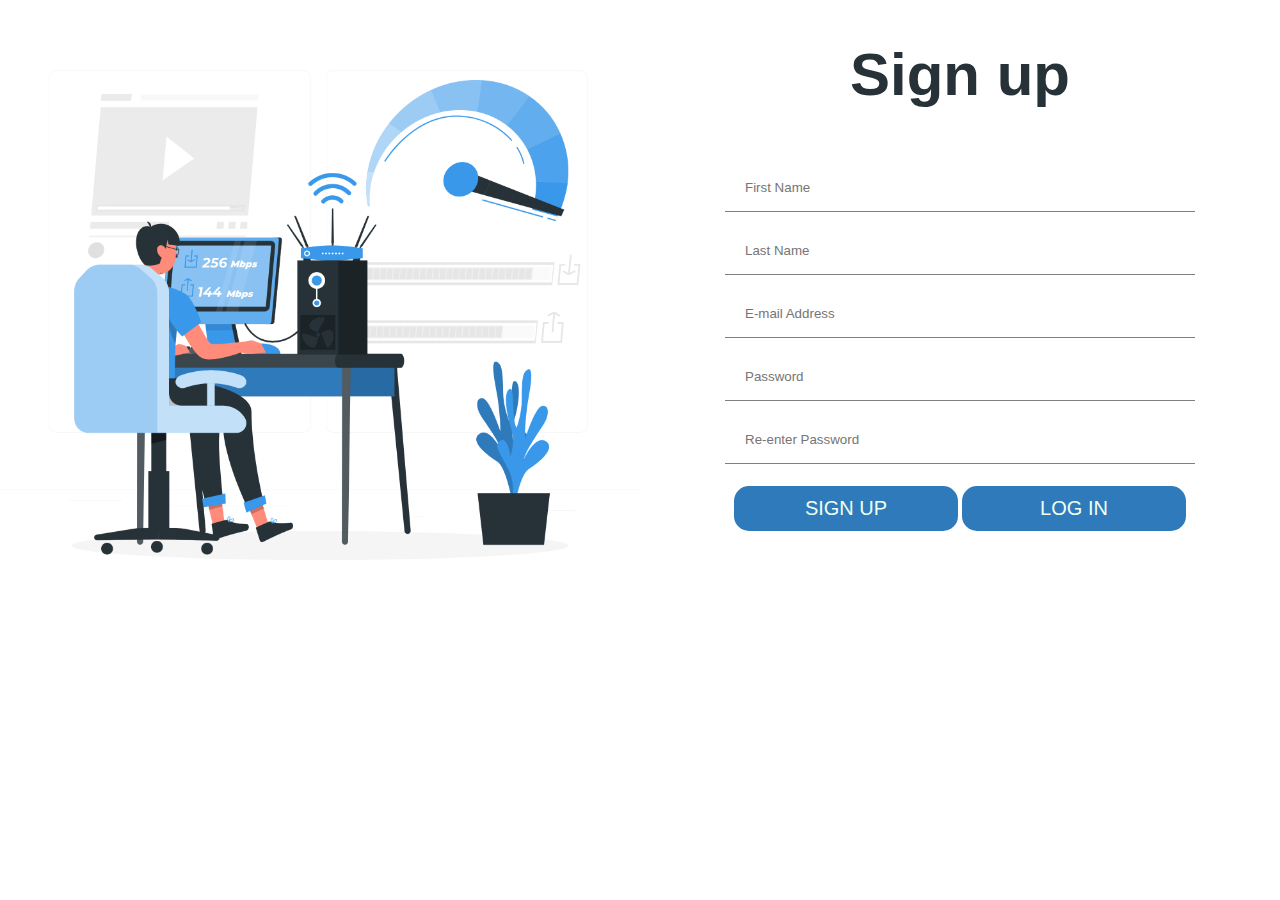
<file: index.html>
<!DOCTYPE html>
<html lang="en">
<head>
    <meta charset="UTF-8">
    <meta http-equiv="X-UA-Compatible" content="IE=edge">
    <meta name="viewport" content="width=device-width, initial-scale=1.0">
    <title>Document</title>
    <link rel="stylesheet" href="css/style.css">
</head>
<body>
    <section id="signUp">
        <div id="leftDiv">
            <img src="images/Speed test-rafiki.png" id="signUpImg">

        </div>
        <div id="formDiv">
            <h1 class="signUpheader" id="signUpTitle">Sign up</h1>
            <h1 class="signUpheader" id="signInTitle">Sign in</h1>
            <form id="signUpForm">
                <input type="text" id="firstNameInput" required placeholder="First Name" pattern="^[a-zA-Z ]*$">
                <input type="text" id="lastNameInput" required placeholder="Last Name" pattern="^[a-zA-Z ]*$">
                <input type="email" id="mailInput" required placeholder="E-mail Address" pattern="[^@\s]+@[^@\s]+\.[^@\s]+">
                <!-- password: Minimum eight characters, at least one letter and one number: -->
                <input type="password" id="passInput" required placeholder="Password" pattern="^(?=.*[A-Za-z])(?=.*\d)[A-Za-z\d]{8,}$">
                <input type="password" id="rePassInput" required placeholder="Re-enter Password" pattern="^(?=.*[A-Za-z])(?=.*\d)[A-Za-z\d]{8,}$">
                <br>
                <button type="button" id="signUpBtn">SIGN UP</button>
                <button type="button" id="FirstlogInBtn">LOG IN</button>

            </form>
            <form id="signInForm">
               
                <input type="email" id="signInMailInput" required placeholder="E-mail Address" >
               
                <input type="password" id="signInPassInput" required placeholder="Password">
                
                <br>
                <p id="signInValidationTxt">Invalid e-mail address or password</p>
                <button type="button" id="signInBtn">LOG IN</button>
                <button type="button" id="secondSignUpBtn">SIGN UP</button>
            </form>

        </div>
    </section>


    <script src="js/cookies.js"></script>
    <script src="js/script.js"></script>
</body>
</html>
</file>
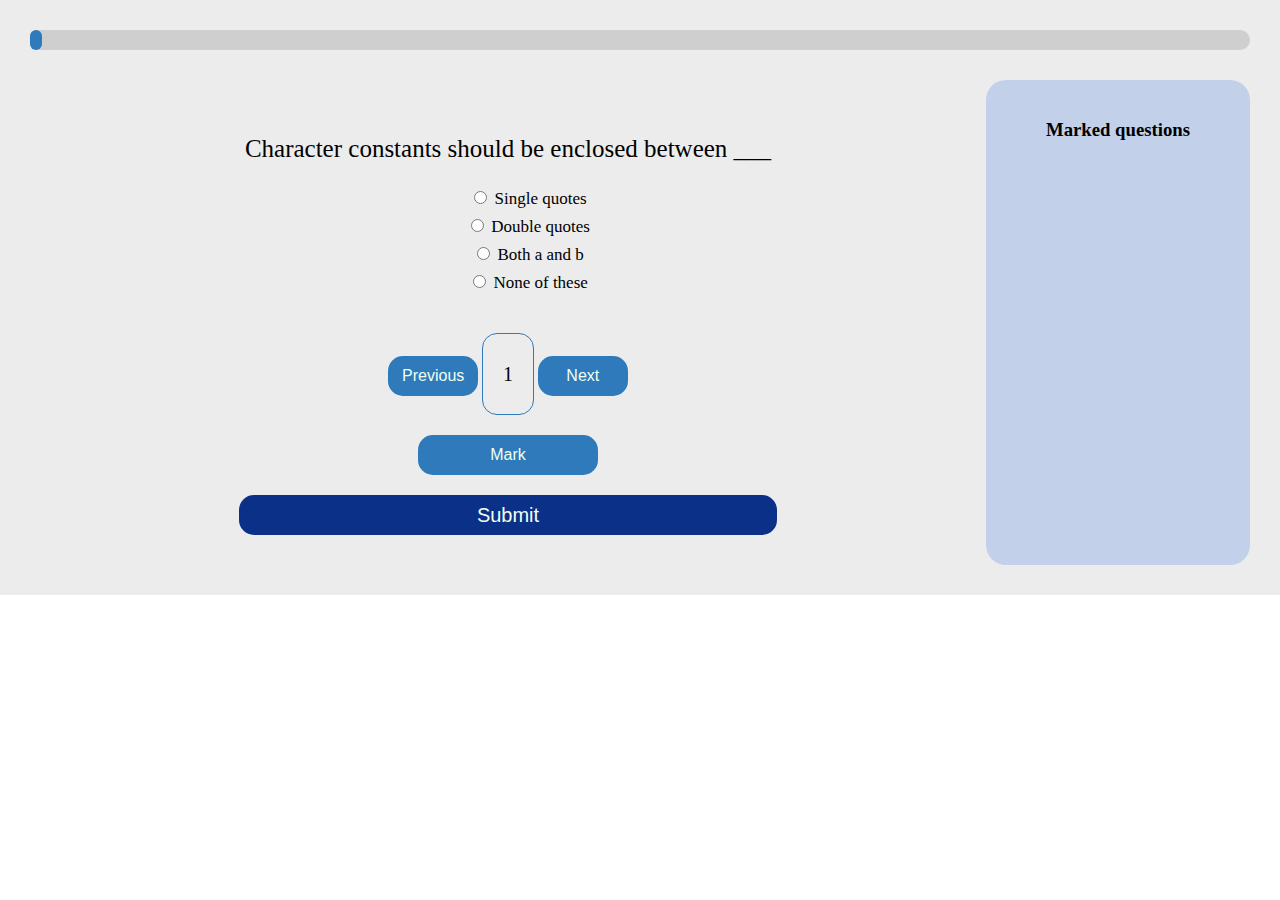
<file: index2.html>
<!DOCTYPE html>
<html lang="en">
  <head>
    <meta charset="UTF-8" />
    <meta http-equiv="X-UA-Compatible" content="IE=edge" />
    <meta name="viewport" content="width=device-width, initial-scale=1.0" />
    <title>Document</title>
    <link
      rel="stylesheet"
      href="https://pro.fontawesome.com/releases/v5.10.0/css/all.css"
      integrity="sha384-AYmEC3Yw5cVb3ZcuHtOA93w35dYTsvhLPVnYs9eStHfGJvOvKxVfELGroGkvsg+p"
      crossorigin="anonymous"
    />
    <link rel="stylesheet" href="css/style.css" />
  </head>
  <body>
    <section id="examArea">
      <div id="myProgress">
        <div id="myBar"></div>
      </div>
      <div id="flexDiv">
        <div id="questionBody">
          <p id="questionValue"></p>
          <ul id="questionChoices"></ul>

          <button id="preBtn">Previous</button>
          <div id="questionNum"></div>
          <button id="nextBtn">Next</button><br />
          <button id="markBtn">Mark</button><br />
          <button id="submitBtn">Submit</button>
        </div>
        <div id="markedDiv"><h3>Marked questions</h3></div>
      </div>
    </section>
    <section id="resultArea">
      <div id="resultImgDiv">
        <img src="images/Analysis-amico.png" id="signUpImg" />
      </div>
      <div id="resultDiv">
        <p>The Exam has been Submitted Successfully </p>
        <i class="far fa-check-circle"></i>
        <br />
        <h1>
          your exam score is:<br />
          <span id="resultValue"></span> /5
        </h1>
      </div>
    </section>
    <script src="js/script2.js"></script>
  </body>
</html>
</file>
<file: css/style.css>
body{
    /* background-color: rgb(207, 207, 207); */
    margin: 0%;
    padding: 0%;
}
button:hover{
    cursor: pointer;
}
#signUp{
    width: 100%;
    height: 100%;
    display: flex;

}
#leftDiv{
    width: 50%;
    height: 100%;
}
#signUpImg{
    width: 100%;
    height: 100%;
}
#formDiv{
    width: 50%;
    height: 100%;
    text-align: center;
    /* padding-top: 15px; */
}
.signUpheader{
    /* color: rgb(46, 122, 187); */
    color: rgb(38, 50, 56);
    font-weight: 600;
    font-family: 'Franklin Gothic Medium', 'Arial Narrow', Arial, sans-serif;
    font-size: 60px;
}

#signUpForm input{
    /* border: 1px solid grey; */
    
     border: none;
     border-bottom: 1px solid grey;
    /* border-radius: 15px; */
    width: 70%;
    height: 45px;
    margin-top: 15px;
    padding-left: 20px;
}

#signUpForm button{
    width: 35%;
    height: 45px;
    background-color: rgb(46, 122, 187);
    color: honeydew;
    font-size: 20px;
    font-style: bold;
    border: none;
    border-radius: 15px;
    margin-top: 22px;

}

#signInTitle{
    display: none;
}

#signInForm{
    display: none;
}

#signInForm input{
   
    border: none;
    border-bottom: 1px solid grey;
   /* border-radius: 15px; */
   width: 70%;
   height: 45px;
   margin-top: 15px;
   padding-left: 20px;
}

#signInForm button{
    width: 35%;
    height: 45px;
    background-color: rgb(46, 122, 187);
    color: honeydew;
    font-size: 20px;
    font-style: bold;
    border: none;
    border-radius: 15px;
    margin-top: 22px;

}
#signInValidationTxt{
    color: red;
    display: none;
    font-size: 18px;
}



/* -------------------------------------------- */
#examArea{
    /* display: flex; */
    /* width: 100%; */
    min-height: 500px;
    background-color:rgb(236, 236, 236) ;
    padding: 30px;
    /* text-align: center; */
 
   
}

#myProgress {
    margin-bottom: 30px;
    width: 100%;
    background-color: rgb(207, 207, 207);
    border-radius: 20px;
  }
  
  #myBar {
    width: 1%;
    height: 20px;
    background-color: rgb(46, 122, 187);
    border-radius: 20px;
    
  }
  #flexDiv{
    display: flex;
    width: 100%;
    /* min-height: 500px; */
    /* text-align: center; */
    
}
#questionBody{
    width: 80%;
    /* height: 100%; */
    /* background-color: rgb(231, 227, 227); */
    padding: 30px;
    text-align: center;
}
#questionValue{
    font-size: 25px;
    font-style: bold;
}
#questionChoices{
    list-style: none;
    margin: 0% !important;

}
#questionChoices li{
    margin-top: 7px;
    font-size: 17px;
}

#markedDiv{
    width: 20%;
    /* height: 100%; */
    background-color: rgb(195, 208, 233);
    border-radius: 20px;
    padding: 20px;
    text-align: center;
}

#markedDiv div{
    /* border: 1px solid rgb(46, 122, 187);
     */
     border: 2px solid  rgb(11, 48, 136);

    border-radius: 15px;
    padding:5px;
    margin-top: 5px;
    background-color: whitesmoke;

}
#markedDiv div p{
    font-size: 20px;
    font-style: bold;
}
#markedDiv div button{
    width: 40%;
    height: 25px;
    background-color: rgb(46, 122, 187);
    color: honeydew;
    /* font-size: 18px; */
    /* font-style: bold; */
    border: none;
    border-radius: 15px;
    margin-left: 5px;
}
#nextBtn{
  
    width: 10%;
    height: 40px;
    background-color: rgb(46, 122, 187);
    color: honeydew;
    font-size: 16px;
    /* font-style: bold; */
    border: none;
    border-radius: 15px;
    margin-top: 40px;
}
#preBtn{
    width: 10%;
    height: 40px;
    background-color: rgb(46, 122, 187);
    color: honeydew;
    font-size: 16px;
    /* font-style: bold; */
    border: none;
    border-radius: 15px;
    margin-top: 40px;
}
#questionNum{
    display: inline-block;
   
    border: 1px solid rgb(46, 122, 187);
    border-radius: 15px;
    width: 50px;
  margin-top: 40px;
}
#markBtn{
    width: 20%;
    height: 40px;
    background-color: rgb(46, 122, 187);
    color: honeydew;
    font-size: 16px;
    /* font-style: bold; */
    border: none;
    border-radius: 15px;
    margin-top: 20px;
    /* display: block; */
}
#submitBtn{
    width: 60%;
    height: 40px;
    background-color: rgb(11, 48, 136);
    color: honeydew;
    font-size: 20px;
   
    border: none;
    border-radius: 15px;
    margin-top: 20px;
    /* display: block; */
}

#questionNum p{
     line-height: 40px;
    font-size: 20px;
}
#resultArea{
    display: none;
    width: 100%;
    /* padding: 10px; */
    justify-content: space-around;
    padding-top: 20px;

}
#resultDiv{
    width: 40%;
    /* background-color: yellow; */
    padding: 50px;
    text-align: center;
    border: 2px solid rgb(46, 122, 187);
    border-radius: 20px;
    background-color: rgb(240, 240, 240);
}
#resultDiv p{
    font-size: 25px;
    color:rgb(41, 53, 59);
}
#resultDiv i{
    font-size: 35px;
    color: rgb(46, 122, 187);
}
#resultDiv h1{
    font-size: 50px;
    color:rgb(41, 53, 59);
    line-height: 70px;
}
#resultDiv h1 span{
    color: rgb(46, 122, 187);
}
#resultImgDiv{
    width: 40%;
}



/* -----------------------responsive----------------------- */

@media screen and (max-width: 768px) {
    #signUp {
        flex-direction: column;
    }
    

#leftDiv,#formDiv {
    width: 100%;
    height: auto;
}
#signUpBtn,#signInBtn{
    margin-bottom: 30px;
}
#flexDiv{
    flex-direction: column;
}


#questionBody{
    width: 90%;
    /* padding: 0px; */
}
#markedDiv{
    width: 90%;
    /* padding: 0%; */
    margin-top: 30px;
}
#markedDiv div{
    width: 40%;
    display: inline-block;
}
#nextBtn,#preBtn,#markBtn{
    width: 30%;
    font-size: 15px;
}
}


@media screen and (max-width: 426px) {

    #markedDiv div{
        width: 100%;
        display: block;
    }
    #nextBtn,#preBtn{
        font-size: 15px;
    }
    #resultArea{
        flex-direction: column;
    }
    #resultImgDiv{
        width: 100%;
    }
    #resultDiv{
        width: 100%;
        box-sizing: border-box;
    }
}

@media screen and (max-width: 424) {
}
</file>
